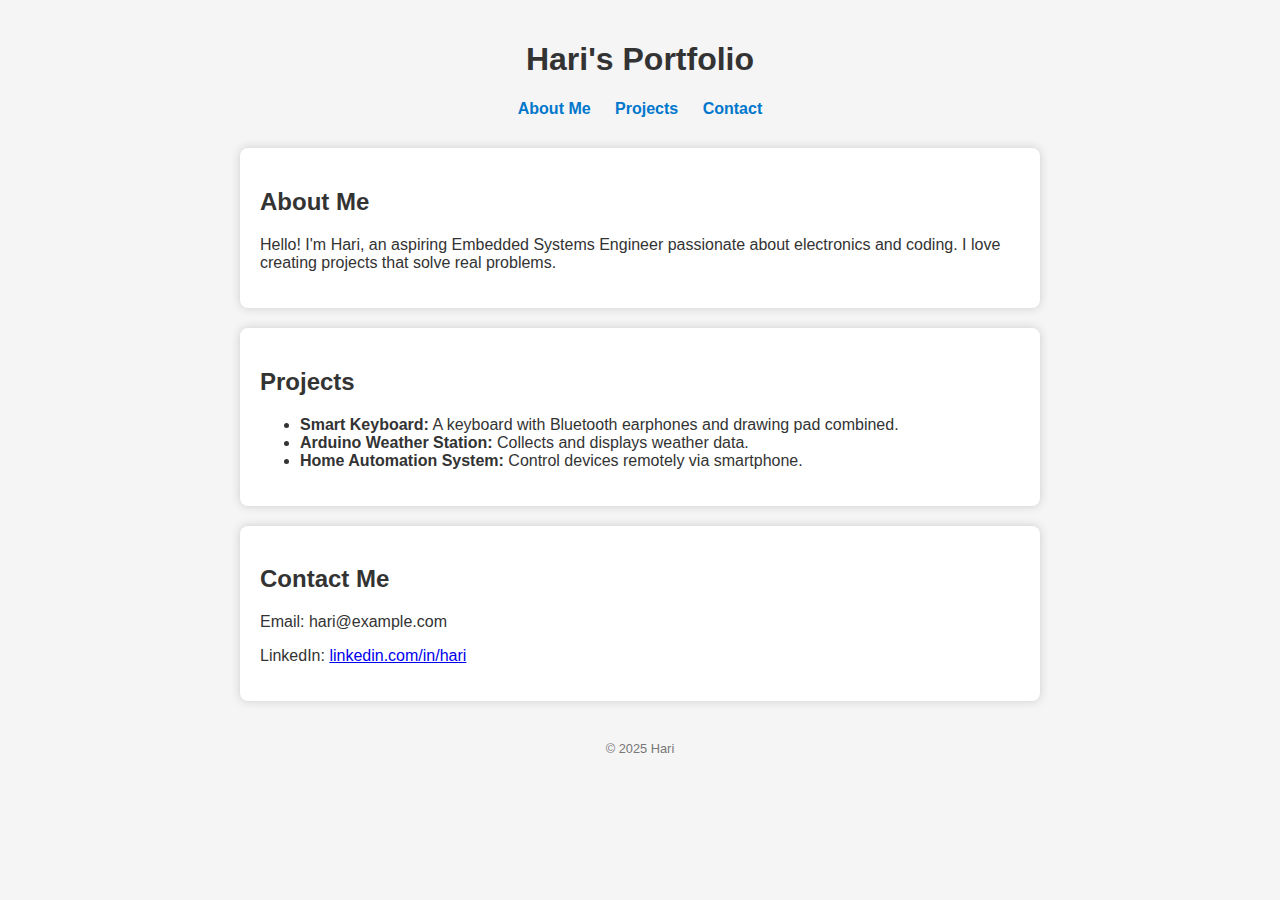
<file: index.html>
<!DOCTYPE html>
<html lang="en">
<head>
  <meta charset="UTF-8" />
  <meta name="viewport" content="width=device-width, initial-scale=1" />
  <title>Hari's Portfolio</title>
  <style>
    body {
      font-family: Arial, sans-serif;
      max-width: 800px;
      margin: auto;
      padding: 20px;
      background: #f5f5f5;
      color: #333;
    }
    header {
      text-align: center;
      margin-bottom: 30px;
    }
    nav a {
      margin: 0 10px;
      text-decoration: none;
      color: #0077cc;
      font-weight: bold;
    }
    nav a:hover {
      color: #005fa3;
    }
    section {
      background: white;
      padding: 20px;
      margin-bottom: 20px;
      border-radius: 8px;
      box-shadow: 0 0 10px #ccc;
    }
    footer {
      text-align: center;
      font-size: 0.8em;
      color: #777;
      margin-top: 40px;
    }
  </style>
</head>
<body>

<header>
  <h1>Hari's Portfolio</h1>
  <nav>
    <a href="#about">About Me</a>
    <a href="#projects">Projects</a>
    <a href="#contact">Contact</a>
  </nav>
</header>

<section id="about">
  <h2>About Me</h2>
  <p>Hello! I'm Hari, an aspiring Embedded Systems Engineer passionate about electronics and coding. I love creating projects that solve real problems.</p>
</section>

<section id="projects">
  <h2>Projects</h2>
  <ul>
    <li><strong>Smart Keyboard:</strong> A keyboard with Bluetooth earphones and drawing pad combined.</li>
    <li><strong>Arduino Weather Station:</strong> Collects and displays weather data.</li>
    <li><strong>Home Automation System:</strong> Control devices remotely via smartphone.</li>
  </ul>
</section>

<section id="contact">
  <h2>Contact Me</h2>
  <p>Email: hari@example.com</p>
  <p>LinkedIn: <a href="https://linkedin.com/in/hari" target="_blank">linkedin.com/in/hari</a></p>
</section>

<footer>
  &copy; 2025 Hari
</footer>

</body>
</html>
</file>
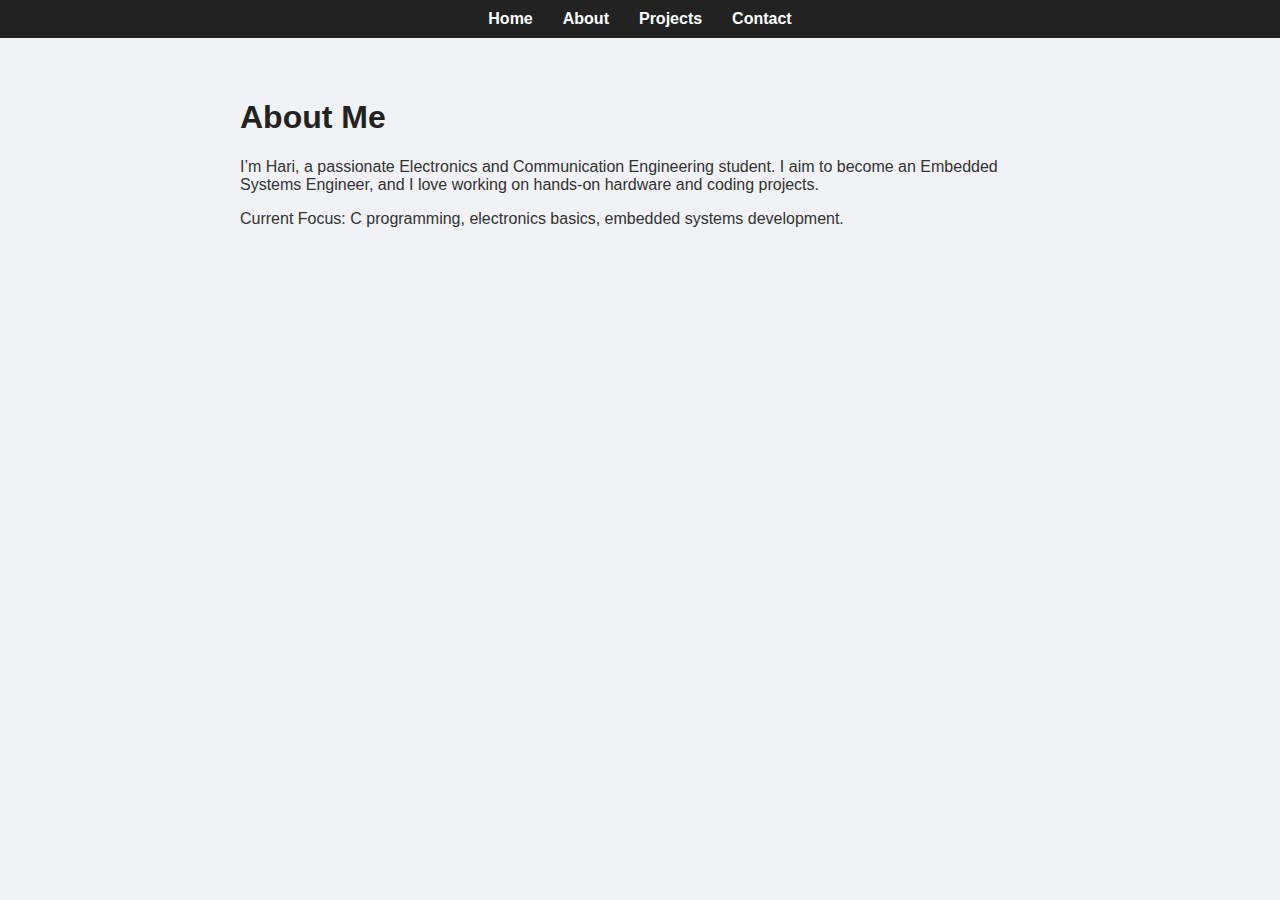
<file: about.html>
<!DOCTYPE html>
<html lang="en">
<head>
  <meta charset="UTF-8">
  <meta name="viewport" content="width=device-width, initial-scale=1.0">
  <title>About Hari</title>
  <link rel="stylesheet" href="style.css">
</head>
<body>
  <nav>
    <ul>
      <li><a href="index.html">Home</a></li>
      <li><a href="about.html">About</a></li>
      <li><a href="projects.html">Projects</a></li>
      <li><a href="contact.html">Contact</a></li>
    </ul>
  </nav>

  <section class="about">
    <h1>About Me</h1>
    <p>I’m Hari, a passionate Electronics and Communication Engineering student. I aim to become an Embedded Systems Engineer, and I love working on hands-on hardware and coding projects.</p>
    <p>Current Focus: C programming, electronics basics, embedded systems development.</p>
  </section>
</body>
</html>
</file>
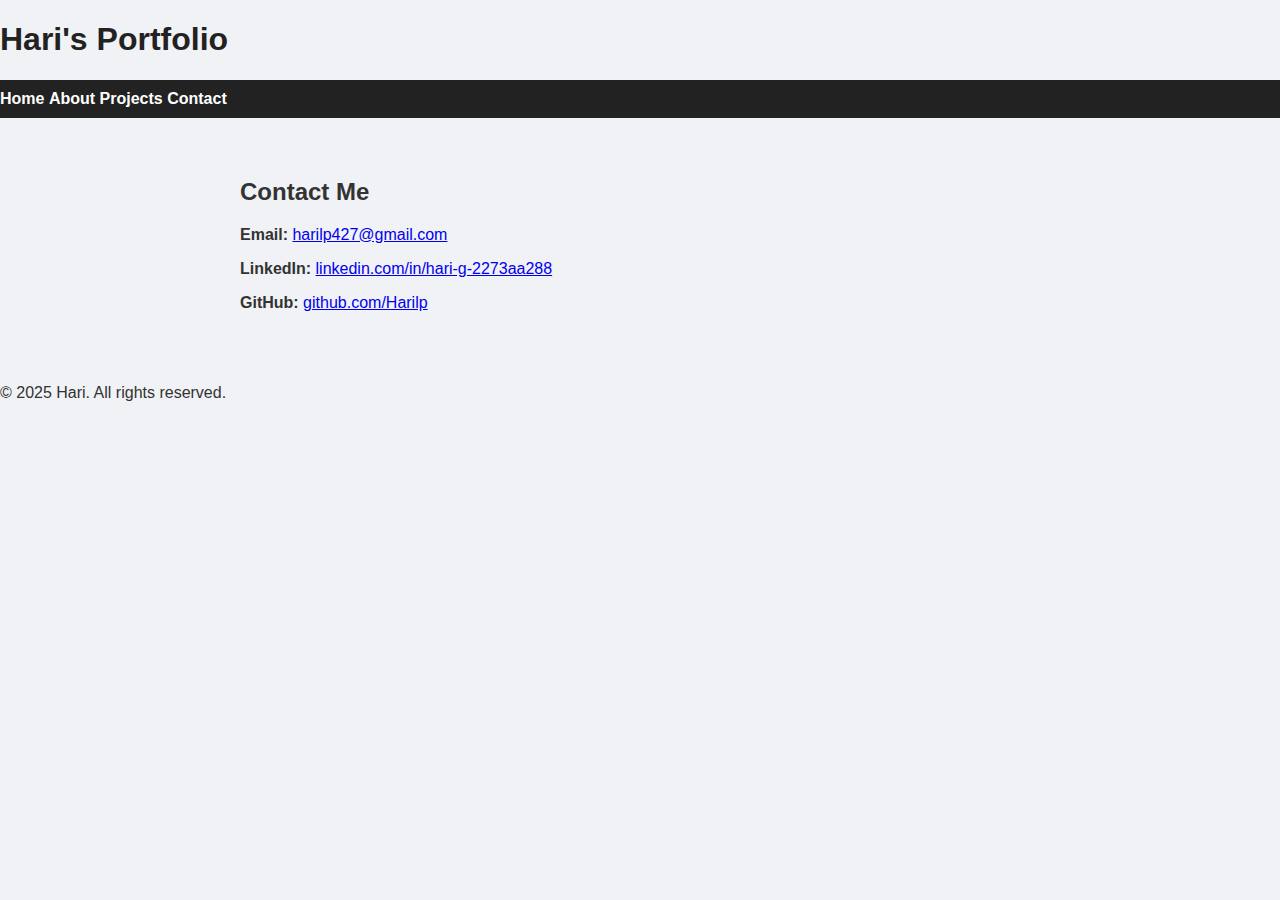
<file: contact.html>
<!DOCTYPE html>
<html lang="en">
<head>
  <meta charset="UTF-8" />
  <meta name="viewport" content="width=device-width, initial-scale=1.0" />
  <title>Contact - Hari's Portfolio</title>
  <link rel="stylesheet" href="style.css" />
</head>
<body>
  <header>
    <h1>Hari's Portfolio</h1>
    <nav>
      <a href="index.html">Home</a>
      <a href="about.html">About</a>
      <a href="projects.html">Projects</a>
      <a href="contact.html">Contact</a>
    </nav>
  </header>

  <main>
    <section class="contact">
      <h2>Contact Me</h2>
      <p><strong>Email:</strong> <a href="mailto:harilp427@gmail.com">harilp427@gmail.com</a></p>
      <p><strong>LinkedIn:</strong> <a href="https://www.linkedin.com/in/hari-g-2273aa288" target="_blank">linkedin.com/in/hari-g-2273aa288</a></p>
      <p><strong>GitHub:</strong> <a href="https://github.com/Harilp" target="_blank">github.com/Harilp</a></p>
    </section>
  </main>

  <footer>
    <p>&copy; 2025 Hari. All rights reserved.</p>
  </footer>
</body>
</html>
</file>
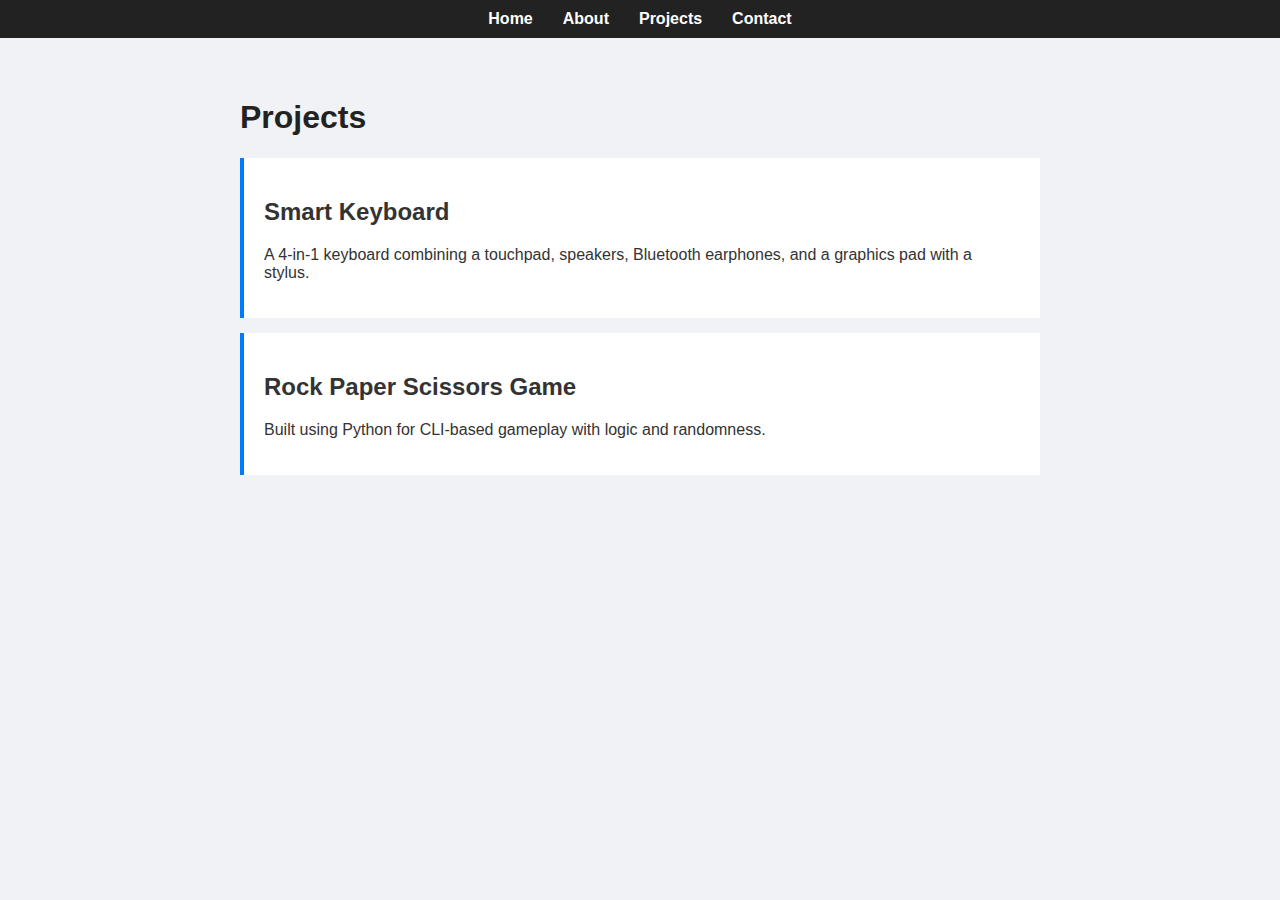
<file: projects.html>
<!DOCTYPE html>
<html lang="en">
<head>
  <meta charset="UTF-8">
  <meta name="viewport" content="width=device-width, initial-scale=1.0">
  <title>My Projects</title>
  <link rel="stylesheet" href="style.css">
</head>
<body>
  <nav>
    <ul>
      <li><a href="index.html">Home</a></li>
      <li><a href="about.html">About</a></li>
      <li><a href="projects.html">Projects</a></li>
      <li><a href="contact.html">Contact</a></li>
    </ul>
  </nav>

  <section class="projects">
    <h1>Projects</h1>
    <div class="project-card">
      <h2>Smart Keyboard</h2>
      <p>A 4-in-1 keyboard combining a touchpad, speakers, Bluetooth earphones, and a graphics pad with a stylus.</p>
    </div>
    <div class="project-card">
      <h2>Rock Paper Scissors Game</h2>
      <p>Built using Python for CLI-based gameplay with logic and randomness.</p>
    </div>
    <!-- Add more projects as you build them -->
  </section>
</body>
</html>
</file>
<file: style.css>
body {
  font-family: Arial, sans-serif;
  margin: 0;
  padding: 0;
  background: #f0f2f5;
  color: #333;
}

nav {
  background-color: #222;
  padding: 10px 0;
}

nav ul {
  list-style: none;
  display: flex;
  justify-content: center;
  margin: 0;
  padding: 0;
}

nav li {
  margin: 0 15px;
}

nav a {
  text-decoration: none;
  color: white;
  font-weight: bold;
}

section {
  padding: 40px;
  max-width: 800px;
  margin: auto;
}

h1 {
  color: #222;
}

.btn {
  display: inline-block;
  padding: 10px 20px;
  background: #007bff;
  color: white;
  text-decoration: none;
  border-radius: 5px;
  margin-top: 20px;
}

.project-card {
  background: white;
  padding: 20px;
  margin: 15px 0;
  border-left: 4px solid #007bff;
}
</file>
